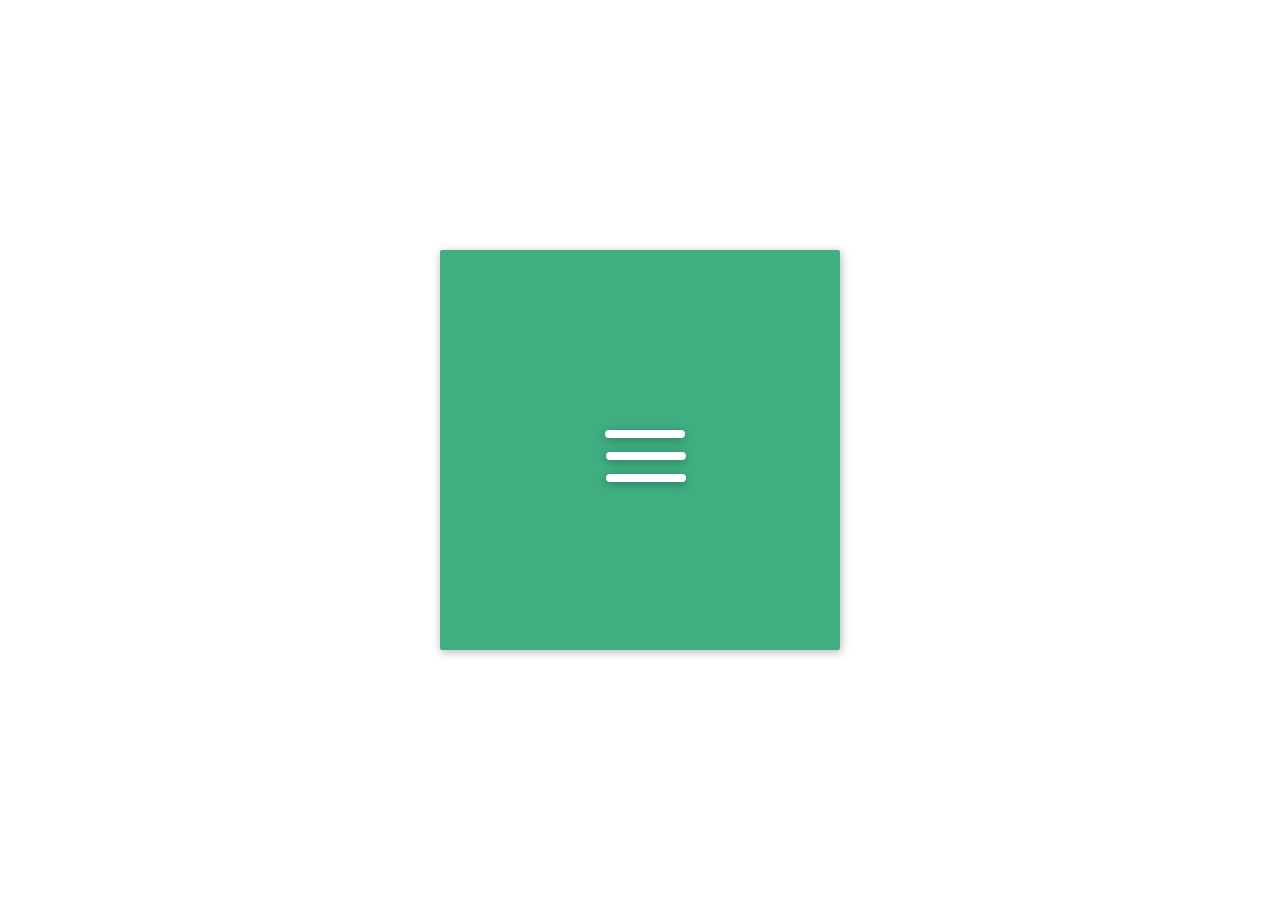
<file: Day 2/index.html>
<head>
  <link rel="stylesheet" type="text/css" href="styles.css"/>
    <title>100 days CSS Challenge day 2</title>
    <script>
    document.querySelector('.menu').addEventListener('click', function() {
	  this.classList.toggle('close')
    })
      </script>
  </head>
  
  <body>
  
    <body>
      <div class="fundo">
        <div class="centralizar">
          <div class="menu">
            <div class="linha-um no-animation"></div>
            <div class="linha-dois no-animation"></div>
            <div class="linha-tres no-animation"></div>
          </div>
        </div>
      </div>
    </body>
  
    </html>
</file>
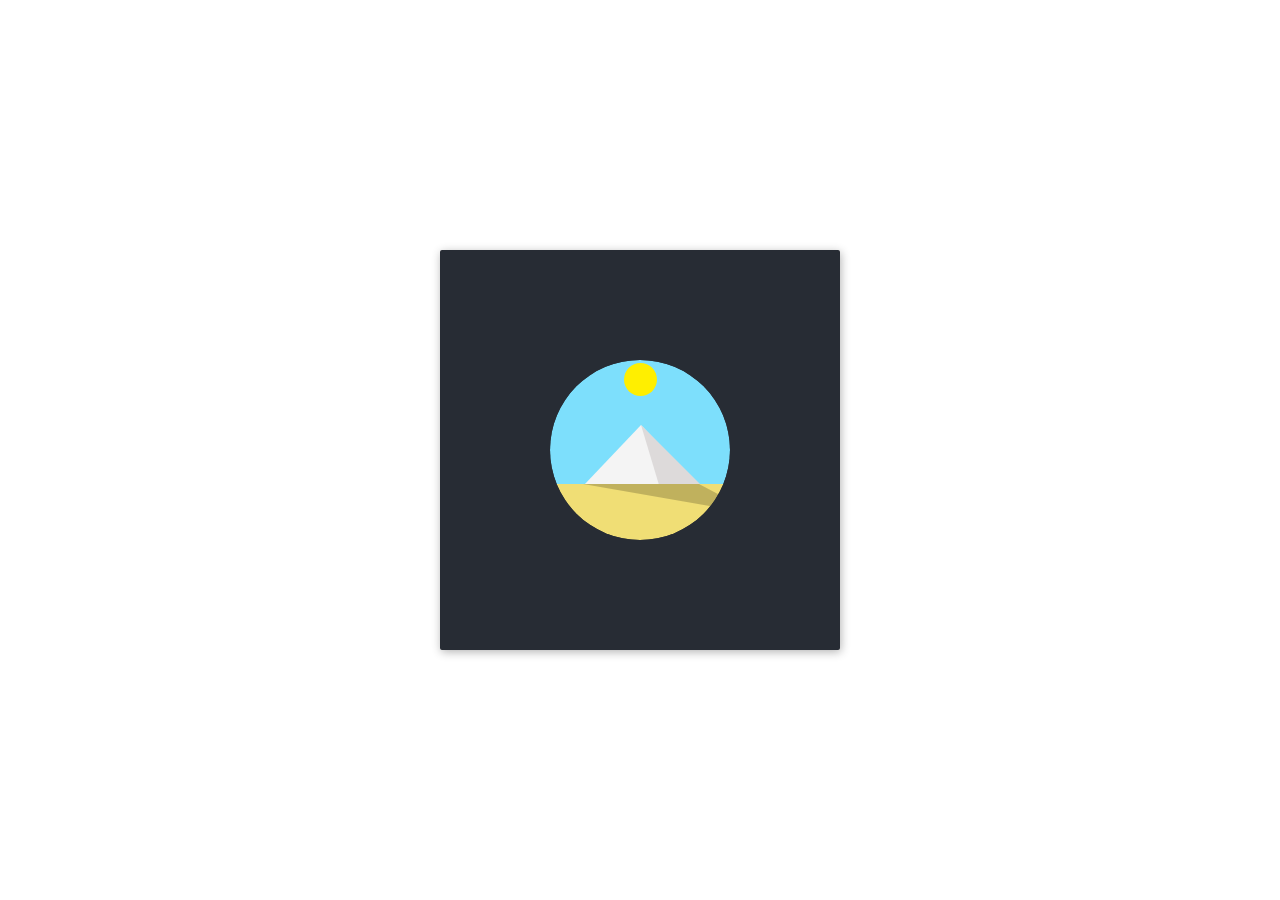
<file: Day 3/index.html>
<!DOCTYPE html>
<head>
    <link rel="stylesheet" type="text/css" href="styles.css"/>
      <title>100 days CSS Challenge day 2</title>
</head>
<body>
<div class="moldura">
    <div class="centralizar">
      <div class="circulo">
        <div class="ceu"></div>
        <div class="sol"></div>
        <div class="esquerda"></div>
        <div class="direita"></div>
        <div class="sombra"></div>
        <div class="chao"></div>
      </div>
    </div>
  </div>
</body>
</html>
</file>
<file: Day 2/styles.css>
.fundo {
  position: absolute;
  top: 50%;
  left: 50%;
  width: 400px;
  height: 400px;
  margin-top: -200px;
  margin-left: -200px;
  border-radius: 2px;
  box-shadow: 1px 2px 10px 0px rgba(0, 0, 0, 0.3);
  background: #3faf82;
  color: #fff;
}

centrazilar {
  position: absolute;
  top: 50%;
  left: 50%;
  transform: translate(-50%, -50%);
}

.menu {
  height: 52px;
  width: 80px;
  cursor: pointer;
  z-index: 50;
  margin-top: 45%;
  margin-left: 38%;
}
.menu .linha-um {
  height: 8px;
  width: 100%;
  background-color: #fff;
  border-radius: 4px;
  margin-left: 13px;
  box-shadow: 0 2px 10px 0 rgba(0, 0, 0, 0.3);
  animation: animate-linha-um-rev 0.7s ease-in-out;
}
.menu .linha-dois {
  height: 8px;
  width: 100%;
  background-color: #fff;
  border-radius: 4px;
  box-shadow: 0 2px 10px 0 rgba(0, 0, 0, 0.3);
  margin: 14px;
  animation: animate-linha-dois-rev 0.7s ease-in-out;
}
.menu .linha-tres {
  height: 8px;
  width: 100%;
  background-color: #fff;
  border-radius: 4px;
  box-shadow: 0 2px 10px 0 rgba(0, 0, 0, 0.3);
  margin: 14px;
  animation: animate-linha-tres-rev 0.7s ease-in-out;
}
.menu .menu:hover .linha-um,
.menu .menu:active .linha-um {
  background-color: #fff;
}
.menu .menu:hover .linha-dois,
.menu .menu:active .linha-dois {
  background-color: #fff;
}
.menu .menu:hover .linha-tres,
.menu .menu:active .linha-tres {
  background-color: #fff;
}
.menu .menu:hover .linha-tres .linha-um,
.menu .menu:active .linha-tres .linha-um {
  animation: animate-linha-um 0.8s cubic-bezier(0.3, 1, 0.7, 1) forwards;
}
.menu .menu:hover .linha-tres .linha-dois,
.menu .menu:active .linha-tres .linha-dois {
  animation: animate-linha-dois 0.8s cubic-bezier(0.3, 1, 0.7, 1) forwards;
}
.menu .menu:hover .linha-tres .linha-tres,
.menu .menu:active .linha-tres .linha-tres {
  animation: animate-linha-tres 0.8s cubic-bezier(0.3, 1, 0.7, 1) forwards;
}

.no-animation {
  animation: none !important;
}

@keyframes animate-linha-um {
  0% {
    transform: translate(0, 0, 0) rotate(0deg);
  }
  50% {
    translate: translate3d(0, 22px, 0) rotate(0deg);
  }
  100% {
    translate: translate3d(0, 22px, 0) rotate(45deg);
  }
}
@keyframes animate-linha-dois {
  0% {
    transform: scale(1);
    opacity: 1;
  }
  100% {
    transform: scale(0);
    opacity: 0;
  }
}
@keyframes animate-linha-tres {
  0% {
    transform: translate3d(0, 0, 0) rotate(0deg);
  }
  50% {
    transform: translate3d(0, 22px, 0) rotate(0deg);
  }
  100% {
    transform: translate3d(0, -22px, 0) rotate(135deg);
  }
}
@keyframes animate-line-um-rev {
  0% {
    transform: translate3d(0, 22px, 0) rotate(45deg);
  }
  50% {
    transform: translate3d(0, 22px, 0) rotate(0);
  }
  100% {
    transform: translate3d(0, 0, 0) rotate(0deg);
  }
}
@keyframes animate-linha-dois-rev {
  0% {
    transform: scale(0);
    opacity: 0;
  }
  100% {
    transform: scale(1);
    opacity: 1;
  }
}
@keyframes animate-linha-3-rev {
  0% {
    transform: translate3d(0, -22px, 0) rotate(135deg);
  }
  50% {
    transform: translate3d(0, -22px, 0) rotate(0);
  }
  100% {
    transform: translate3d(0, 0, 0) rotate(0deg);
  }
}/*# sourceMappingURL=styles.css.map */
</file>
<file: Day 3/styles.css>
.moldura {
  position: absolute;
  top: 50%;
  left: 50%;
  width: 400px;
  height: 400px;
  color: #fff;
  background: #272C34;
  margin-top: -200px;
  margin-left: -200px;
  border-radius: 2px;
  box-shadow: 1px 2px 10px 0px rgba(0, 0, 0, 0.3);
}

.centralizar {
  position: absolute;
  top: 50%;
  left: 50%;
  transform: translate(-50%, -50%);
}

.circulo {
  position: relative;
  width: 180px;
  height: 180px;
  border-radius: 50%;
  overflow: hidden;
  -webkit-clip-path: circle(90px at 90px 90px);
          clip-path: circle(90px at 90px 90px);
}
.circulo .ceu {
  position: absolute;
  background: #7DDFFC;
  top: 0px;
  left: 0px;
  right: 0px;
  height: 125px;
  z-index: 0;
  animation: escurecer 4s cubic-bezier(0.4, 0, 0.49, 1) infinite;
}
.circulo .sol {
  position: absolute;
  top: 3px;
  left: 74px;
  background: #FFEF00;
  width: 33px;
  height: 33px;
  border-radius: 50%;
  transform-origin: 50% 400%;
  animation: por-do-sol 4s cubic-bezier(0.4, 0, 0.49, 1) infinite;
}
.circulo .esquerda {
  position: absolute;
  background: #F4F4F4;
  top: 65px;
  left: 34px;
  height: 60px;
  width: 114px;
  -webkit-clip-path: polygon(0% 100%, 100% 100%, 50% 0%);
          clip-path: polygon(0% 100%, 100% 100%, 50% 0%);
  animation: sombra-piramide 4s cubic-bezier(0.4, 0, 0.49, 1) infinite;
}
.circulo .direita {
  background: #DDDADA;
  position: absolute;
  top: 65px;
  left: 91px;
  height: 60px;
  width: 60px;
  -webkit-clip-path: polygon(30% 100%, 100% 100%, 0% 0%);
          clip-path: polygon(30% 100%, 100% 100%, 0% 0%);
  animation: sombra-piramide 4s cubic-bezier(0.4, 0, 0.49, 1) infinite reverse;
}
.circulo .chao {
  background: #F0DE75;
  position: absolute;
  height: 56px;
  left: 0;
  bottom: 0;
  right: 0;
  animation: areia 4s cubic-bezier(0.4, 0, 0.49, 1) infinite;
  z-index: 1;
}
.circulo .sombra {
  position: absolute;
  background: rgba(0, 0, 0, 0.2);
  top: 124px;
  left: -82px;
  height: 30px;
  width: 360px;
  -webkit-clip-path: polygon(115px 0%, 231px 0%, 80% 100%);
          clip-path: polygon(115px 0%, 231px 0%, 80% 100%);
  transform-origin: 50% 0%;
  z-index: 2;
  animation: sombra 4s cubic-bezier(0.4, 0, 0.49, 1) infinite;
}

@keyframes por-do-sol {
  0% {
    background: #F57209;
    transform: rotate(-70deg);
  }
  30% {
    background: #f7c65f;
    transform: rotate(-28deg);
  }
  70% {
    background: #f4cf0f;
  }
  100% {
    background: #F57209;
    transform: rotate(70deg);
  }
}
@keyframes escurecer {
  0% {
    background: #272C34;
  }
  30% {
    background: #7DDFFC;
  }
  70% {
    background: #7DDFFC;
  }
  100% {
    background: #272C34;
  }
}
@keyframes sombra-piramide {
  0% {
    background: #272C34;
  }
  30% {
    background: #F4F4F4;
  }
  70% {
    background: #DDDADA;
  }
  100% {
    background: #272C34;
  }
}
@keyframes sombra {
  0% {
    transform: scaleY(0);
    -webkit-clip-path: polygon(115px 0%, 231px 0%, 100% 100%);
            clip-path: polygon(115px 0%, 231px 0%, 100% 100%);
  }
  30% {
    transform: scaleY(1);
    -webkit-clip-path: polygon(115px 0%, 231px 0%, 80% 100%);
            clip-path: polygon(115px 0%, 231px 0%, 80% 100%);
  }
  55% {
    transform: scaleY(0.6);
  }
  75% {
    transform: scaleY(1);
  }
  100% {
    transform: scaleY(0);
    -webkit-clip-path: polygon(115px 0%, 231px 0%, 0% 100%);
            clip-path: polygon(115px 0%, 231px 0%, 0% 100%);
  }
}
@keyframes areia {
  0% {
    background: #272C34;
  }
  30% {
    background: #F0DE75;
  }
  70% {
    background: #f0de75;
  }
  100% {
    background: #272C34;
  }
}/*# sourceMappingURL=styles.css.map */
</file>
